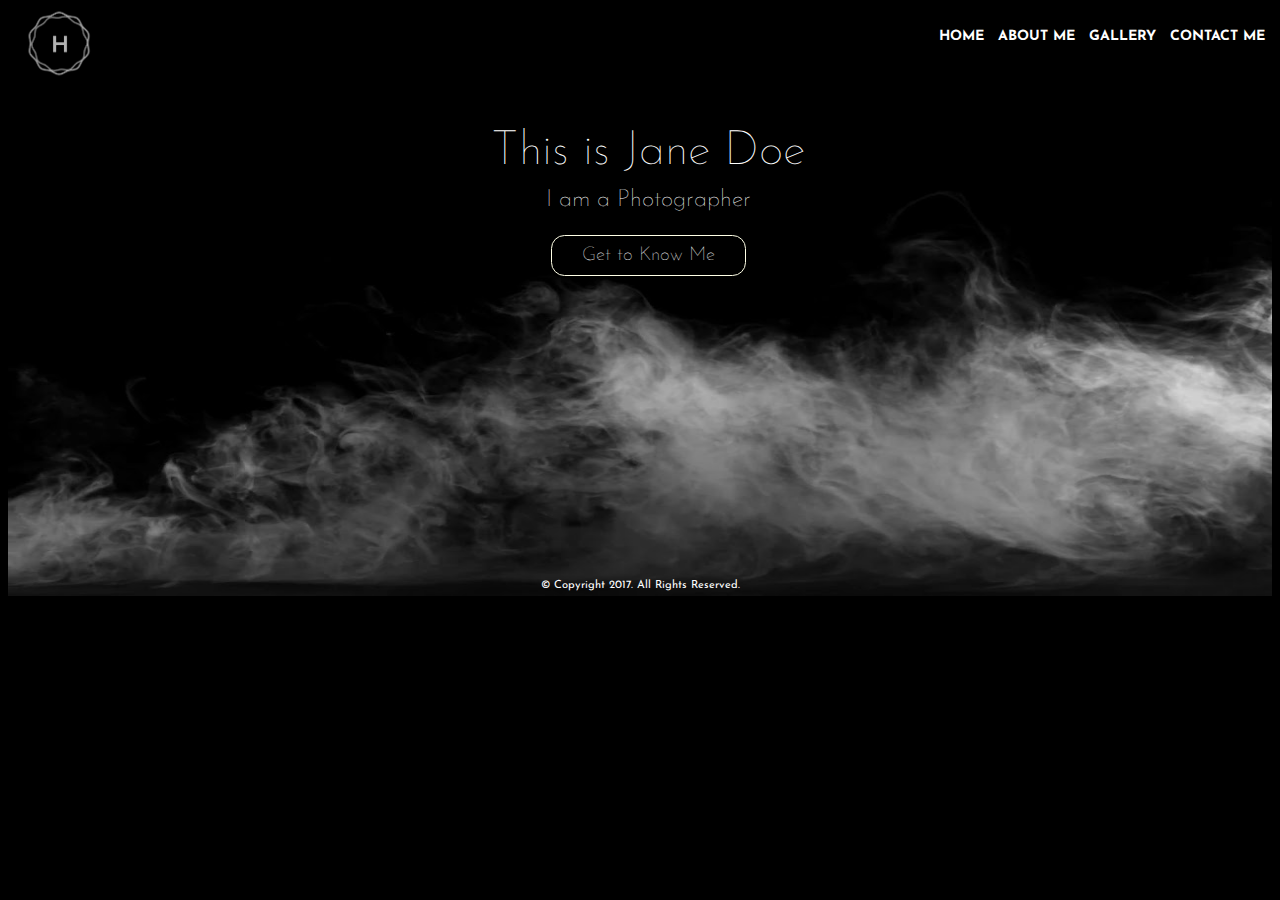
<file: index.html>
<!DOCTYPE html>
<html lang="en">
<head>
	<title>Hanar Sabah</title>
	<meta charset="UTF-8">
	<link rel="stylesheet" href="CSS/style.css">
	<link href="https://fonts.googleapis.com/css?family=Josefin+Sans:100,300,400,600,700" rel="stylesheet">
</head>

<body>
	<header>
		<div id="logo">
		<a href="index.html" class="logo"><img src="Images/logo.png" alt="logo"></a>
		</div>
	</header>
	
	<nav>
		<ul>
			<li><a href="index.html">HOME</a></li>
			<li><a href="about.html">ABOUT ME</a></li>
			<li><a href="gallery.html">GALLERY</a></li>
			<li><a href="contact.html">CONTACT ME</a></li>
		</ul>
	</nav>
	
	
	<main>
	<div id="background">
		<img src="Images/background.jpg" alt="background" class="banner">
	</div>
	
	<div id="main">
	<h1>This is Jane Doe</h1>	
	<h6>I am a Photographer
	
	<br/>
	<br/>
		<a href="about.html" class="mainButton">Get to Know Me</a>
	</h6>
	</div>
	</main>
	
	<footer>
		&copy; Copyright 2017. All Rights Reserved. <br>
	</footer>
	
</body>
</html>
</file>
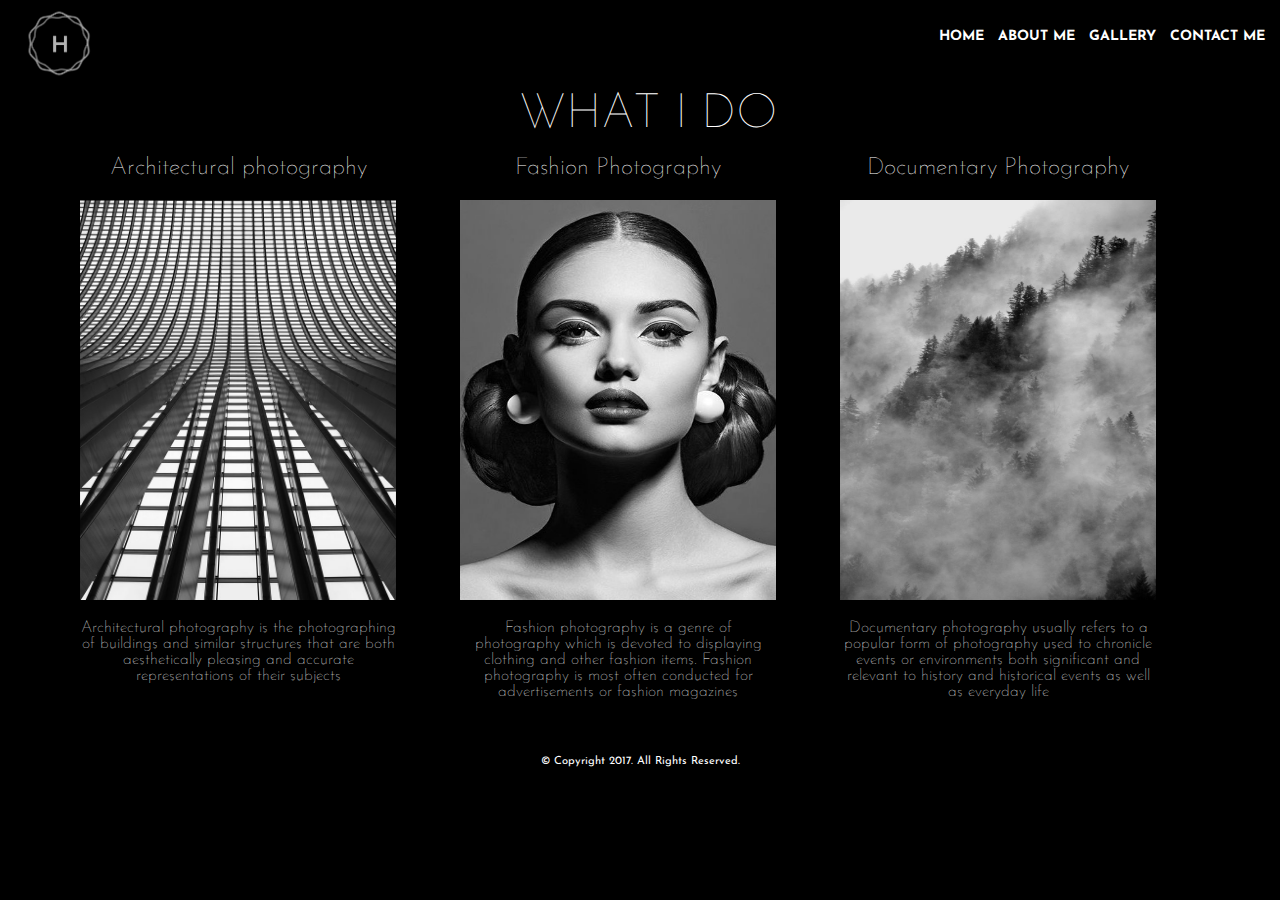
<file: about.html>
<!DOCTYPE html>
<html lang="en">
<head>
	<title>Hanar Sabah</title>
	<meta charset="UTF-8">
	<meta name="viewport" content="width=device-width, initial-scale=1">
	<link rel="stylesheet" href="CSS/style.css">
	<link href="https://fonts.googleapis.com/css?family=Josefin+Sans:100,300,400,600,700" rel="stylesheet">
</head>

<body>
	<header>
		<div id="logo">
		<a href="index.html" class="logo"><img src="Images/logo.png" alt="logo"></a>
		</div>
	</header>
	
	<nav>
		<ul>
			<li><a href="index.html">HOME</a></li>
			<li><a href="about.html">ABOUT ME</a></li>
			<li><a href="gallery.html">GALLERY</a></li>
			<li><a href="contact.html">CONTACT ME</a></li>
		</ul>
	</nav>
	

	<main>
	
		<h1 class="do">WHAT I DO</h1>
		<div id="building"> 
		<div id="three">
		<h2>Architectural photography</h2>
		<img src="Images/building.jpg" alt="building" class="imgs">
		<p>Architectural photography is the photographing of buildings and similar structures
		that are both aesthetically pleasing and accurate representations of their subjects</p>
		</div>
		
		<div id="three">
		<h2>Fashion Photography</h2>
		<img src="Images/fashion.jpg" alt="fashion" class="imgs">
		<p>Fashion photography is a genre of photography which is devoted to displaying clothing and other fashion items.
		Fashion photography is most often conducted for advertisements or fashion magazines</p>
		
		
		</div>
		<div id="three">
		<h2>Documentary Photography</h2>
		<img src="Images/documentary.jpg" alt="doc" class="imgs">
		<p>Documentary photography usually refers to a popular form of photography used to chronicle events or environments 
		both significant and relevant to history and historical events as well as everyday life</p>
		</div>
	   
		</div>
	</main>
	
	<footer>
	<div id="footer">
		&copy; Copyright 2017. All Rights Reserved. <br>
	</div>
	</footer>
	
</body>
</html>
</file>
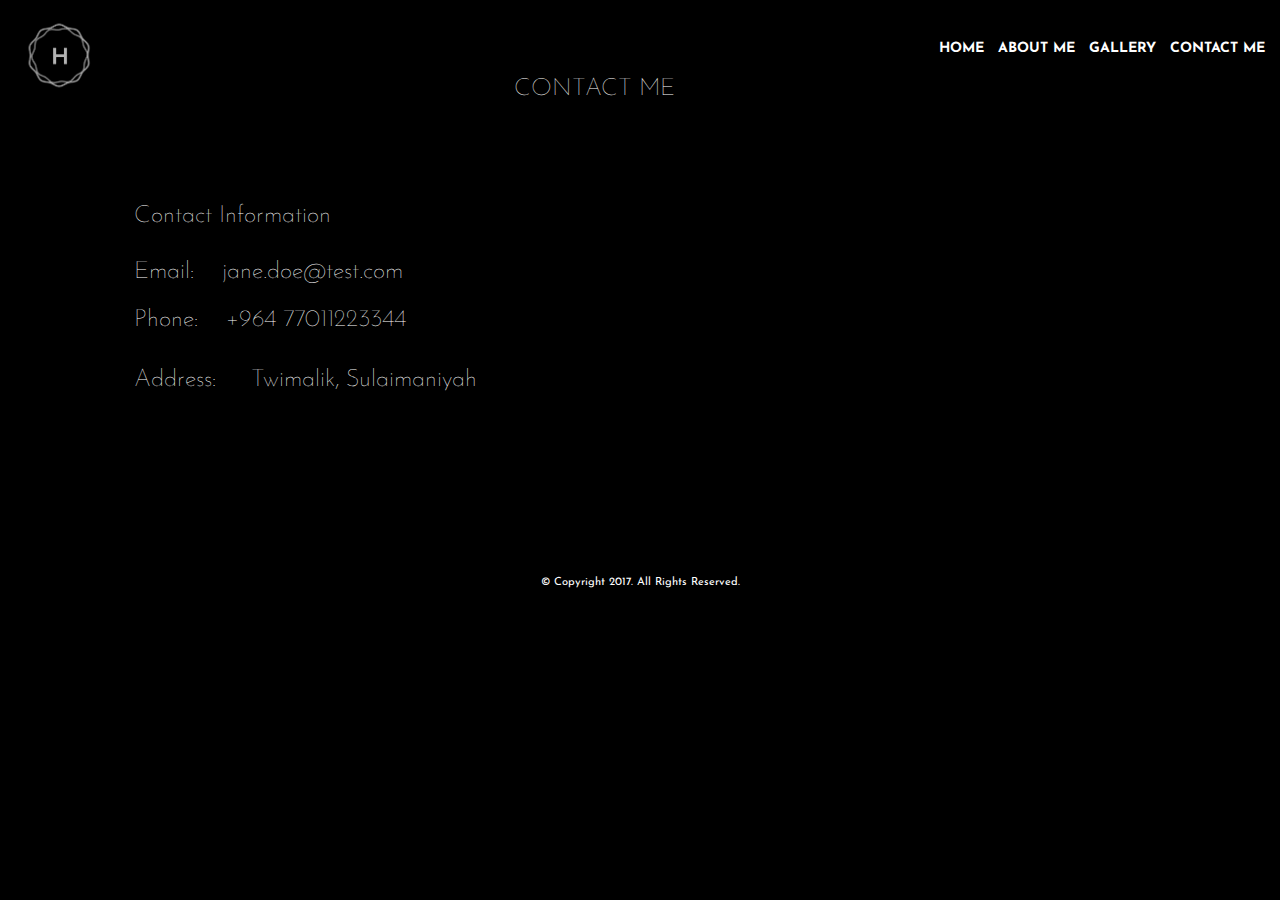
<file: contact.html>
<!DOCTYPE html>
<html lang="en">
<head>
	<title>Hanar Sabah</title>
	<meta charset="UTF-8">
	<meta name="viewport" content="width=device-width, initial-scale=1">
	<link rel="stylesheet" href="CSS/style.css">
	<link href="https://fonts.googleapis.com/css?family=Josefin+Sans:100,300,400,600,700" rel="stylesheet">
</head>

<body>
	<header>
		<div id="logo">
		<a href="index.html" class="logo"><img src="Images/logo.png" alt="logo"></a>
		</div>
	</header>
	
	<nav>
		<ul>
			<li><a href="index.html">HOME</a></li>
			<li><a href="about.html">ABOUT ME</a></li>
			<li><a href="gallery.html">GALLERY</a></li>
			<li><a href="contact.html">CONTACT ME</a></li>
		</ul>
	</nav>
	

	<main>
	<div id="contact">
	<h2 >CONTACT ME</h2>
	
	
	<div id="info">
	<h2>Contact Information</h2>
	<a href="mailto:JaneDoe@test.com">Email: &nbsp; &nbsp;jane.doe@test.com</a><br>
	<a href="tel:11223344">Phone: &nbsp; &nbsp;+964 77011223344</a>
	<p>Address: &nbsp; &nbsp; Twimalik, Sulaimaniyah</p>
	</div>
	
	
	
			
	</main>
	
	<footer>
	<div id="footer">
		&copy; Copyright 2017. All Rights Reserved. <br>
	</div>
	</footer>
	
</body>
</html>
</file>
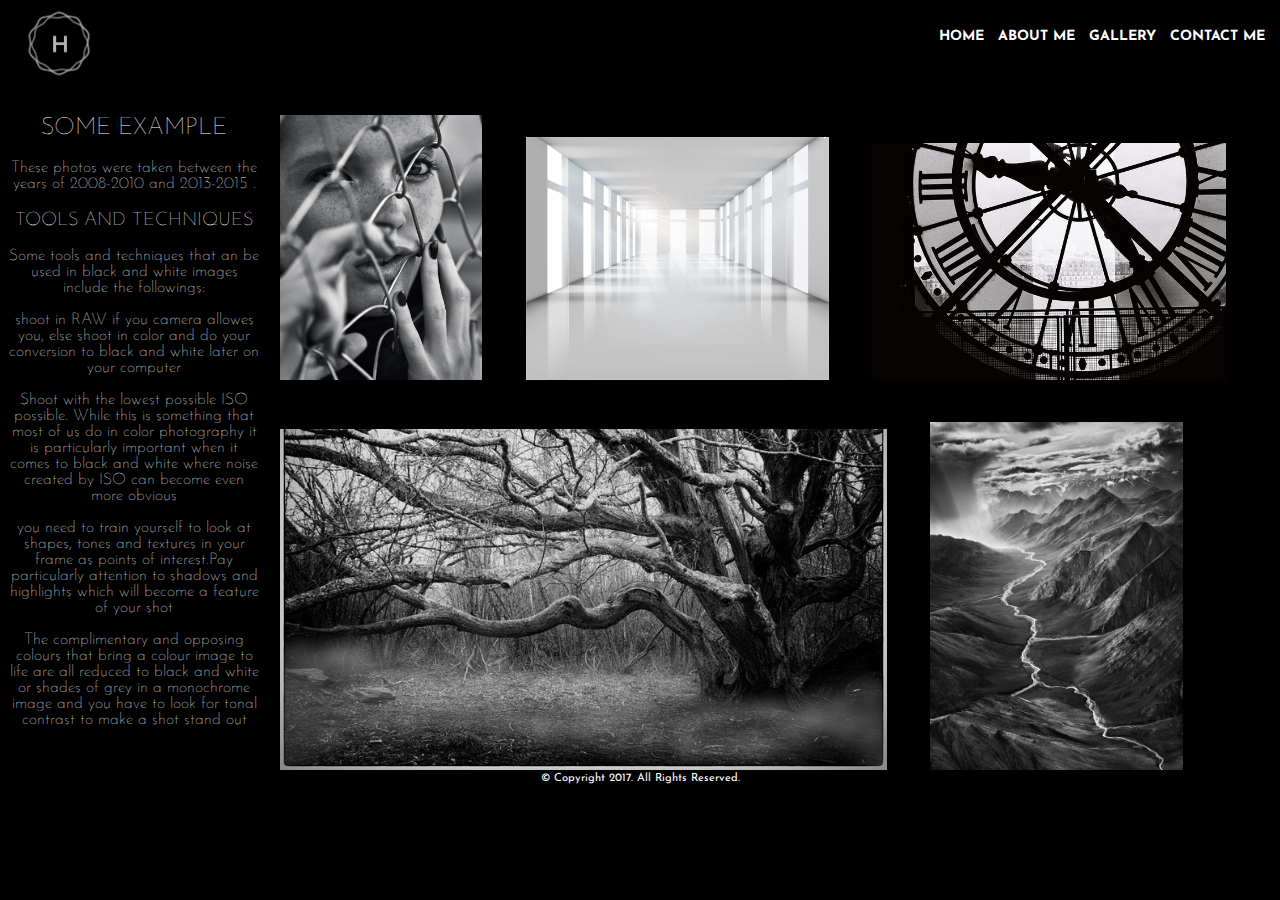
<file: gallery.html>
<!DOCTYPE html>
<html lang="en">
<head>
	<title>Hanar Sabah</title>
	<meta charset="UTF-8">
	<link rel="stylesheet" href="CSS/style.css">
	<link href="https://fonts.googleapis.com/css?family=Josefin+Sans:100,300,400,600,700" rel="stylesheet">
</head>

<body>
	<header>
	<div id="logo">
		<a href="index.html" class="logo"><img src="Images/logo.png" alt="logo"></a>
	</header>
	
	<nav>
		<ul>
			<li><a href="index.html">HOME</a></li>
			<li><a href="about.html">ABOUT ME</a></li>
			<li><a href="gallery.html">GALLERY</a></li>
			<li><a href="contact.html">CONTACT ME</a></li>
		</ul>
	</nav>
	</div>
	
	
	<main>
	
	<div id="all">
		<div id="paragraphs">
		
		<h2>SOME EXAMPLE</h2>
		
		<P>These photos were taken between the years of 2008-2010 and 2013-2015 .</p>
		
		<h3>TOOLS AND TECHNIQUES</h3>
	
		<p>Some tools and techniques that an be used in black and white images include the followings:</p>
		
		<p>shoot in RAW if you camera allowes you, else shoot in color and do your
		conversion to black and white later on your computer</p>
		
		<p>Shoot with the lowest possible ISO possible. While this is something that most of us do in
		color photography it is particularly important when it comes to black and white where
		noise created by ISO can become even more obvious</p>
		
		<p>you need to train yourself to look at shapes, tones and
		textures in your frame as points of interest.Pay particularly
		attention to shadows and highlights which will become a feature of your shot</p>
		
		<p>The complimentary and opposing colours that bring a colour
		image to life are all reduced to black and white or shades of grey
		in a monochrome image and you have to look for tonal contrast to make a shot stand out</p>
		
		</div>
	
		<div id="gallery">
		<img src="Images/ex.jpg" alt="kid" class="kid">
		<img src="Images/ex2.jpg" alt="arch" class="arch">
		<img src="Images/ex1.jpg" alt="clock" class="clock">
		<img src="Images/nature.jpg" alt="nature" class="nature">
		<img src="Images/ex4.jpg" alt="mntn" class="mntn">


		</div>
	
	</div>
	</main>
	
	<footer>
		&copy; Copyright 2017. All Rights Reserved. <br>
	</footer>
	
</body>
</html>
</file>
<file: CSS/style.css>
body
{
	background-color:black;
	font-family: 'Josefin Sans', sans-serif;
}
.logo img
{
	width:100px;
	height:100px;
	opacity:0.7;
}
#logo
{
	width:40%;
	float:left;
	margin-top:-1.0em;
}
nav
{
	font-size:0.88em;
	font-weight:bold;
	width:60%;
	float:right;
}
nav ul
{
	float:right;
	
}
nav ul li 
{
	list-style-type: none;
	float:left;
	padding:0.5em;
	
}
nav ul li a
{
	text-decoration:none;
	color:white;
	
}
nav ul li a:hover 
{
	color:yellow;
	
	
	
}

footer
{
	clear:left;
	color:white;
	font-size:0.7em;
	text-align:center;
	position:relative;
	bottom:20px;
	width:100%;
	
	
	
	
}
#background img
{
	width:100%;
	height:500px;
}
h1
{
	position:absolute;
	top:2em;
	text-align:center;
	width:100%;
	font-weight:30;
	font-size:3em;
	color:white;
}
h6
{
position:absolute;
	top:5.5em;
	text-align:center;
	width:100%;
	font-weight:20;
	font-size:1.5em;
	color:white;
}	
.mainButton
{
	line-height:40px;
	padding:10px 30px;
	border:0.05em solid rgb(255,255,230);
	color:white;
	text-decoration:none;
	font-size:0.8em;
	border-radius:0.7em;
	
	
}
.mainButton:hover
{
	background-color:rgb(255,255,240);
	color:black;
	transition:1s ease all;
	
}
#building
{
		float:left;
		width:100%;
		margin:2.5em;
		height:600px;
}
#three 
{
	width:25%;
	margin-right:2em;
	margin-left:2em;
	float:left;
}
h2
{
	color:white;
	text-align:center;
	font-weight:20;
}
p
{
	color:white;
	text-align:center;
	font-weight:20;

}
.imgs
{
	width:100%;
	height:400px;
}

.do
{
	text-align:center;
	margin-top:-0.1em;
	
}
#learn
{
	float:left;
	margin-left:43%;
	
}
#learn a
{
	line-height:100px;
	padding:10px;
	border:2px solid rgb(255,255,230);
	color:white;
	text-decoration:none;
	font-size:1.1em;
	text-align:center;
	border-radius:12px;
}
#learn a:hover
{
	background-color:white;
	color:black;
	transition:0.7s ease all;
}

#all
{
	width:100%;
	float:left;
}
#paragraphs
{
	width:20%;
	float:left;
	
}
#paragraphs h1
{
	color:white;
	text-align:center;
	font-weight:30;
}
#paragraphs h3
{
	color:white;
	text-align:center;
	font-weight:30;
}
#gallery
{
	width:80%;
	float:right;
}
.kid
{
	width:20%;
	padding:1.2em;
}
.clock
{
	width:35%;
	padding:1.2em;
}
.arch
{
	width:30%;
	padding:1.2em;
}
.nature
{
	width:60%;
	padding:1.2em;
}
.mntn
{
	width:25%;
	padding:1.2em;
}

#contact h2
{
	text-align:left;
	
}
#info
{
	padding:5% 10%;
	text-align:left;
	height:350px;
	
}
#info h2
{
	color:white;
	font-weight:50;
	text-align:left;
}
#info a 
{
	text-decoration:none;
	color:white;
	font-size:1.5em;
	font-weight:50;
	line-height:2em;
}
#info p
{
	text-align:left;
	font-size:1.5em;
}
@media(max-width:1100px){
	
	#all
	{
		width:100%;
		margin:0px;
		padding:0px;
		
	
	}
	#paragraphs{
		width:100%;
		margin:0px;
	}
	#paragraphs p
	{
		display:none;
	}
	#paragraphs h3
	{
		display:none;
		
	}
	#paragraphs h2
	{
		text-align:center;
		width:100%;
		display:block;
		
	}
	#gallery
	{
		width:100%;
		margin:0%;
		padding:0px;
		
	}
	.kid
	{
		width:80%;
		margin-left:7%;
		margin-right:10%;
	}
	.clock
	{
		width:80%;
		margin-left:7%;
		margin-right:10%;
	}
	.arch
	{
		width:80%;
		margin-left:7%;
		margin-right:10%;
	}
	.nature
	{
		width:80%;
		margin-left:7%;
		margin-right:10%;
	}
	.mntn
	{
		width:80%;
		margin-left:7%;
		margin-right:10%;
	}
}
@media(max-width:720px)
{
	body
	{
		width:100%;
		overflow-x:hidden;
		margin:0;
		padding:0;
	}
	main
	{
		width:100%;
		margin:0;
		padding:0;
	}
	#background img
	{
		visibility:hidden;
		height:300px
	}
	#logo
	{
		width:100%;
		text-align:center;
	}
	nav
	{
		width:100%;
		font-size:0.88em;
		font-weight:bold;
		
		
	}
	nav ul
	{
		width:100%;
		
	}
	nav ul li 
	{
		
		width:100%;
		padding:0.5em;
		text-align:center;
		background:grey;
		margin-bottom:15px;
		
	}
	nav ul li a
	{
		text-decoration:none;
		color:white;
	
	}
	h1
	{
	position:absolute;
	top:13em;
	text-align:center;
	width:100%;
	font-weight:30;
	font-size:1.5em;
	color:white;
	
	}
	h6
	{
	position:absolute;
	top:17em;
	text-align:center;
	width:100%;
	font-weight:20;
	font-size:1.2em;
	color:white;
	}	
	#building
	{
		
		width:100%;
		
	}
	#three 
	{
	width:100%;
	margin:0;
	

	}
	.do
	{
	text-align:center;
	margin-top:-1.6em;
	}
	h2
	{
	color:white;
	text-align:center;
	font-weight:20;
	}
	
	p
	{
		display:none;
	}
	.imgs
	{
	
	width:100%;
	
	}
	
	#building
	{
		
		width:100%;
		margin:0em;
		height:1500px;
	}
	#three 
	{
		width:80%;
		margin-right:10%;
		margin-left:10%;
		float:left;
	}
	
	footer
	{
		padding-top:20px;
		border-top:solid 1px white;
	}
	#contact h2
	{
		visibility:hidden;
		
	}
	
	#info
	{
		padding:1% 5%;
		text-align:left;
		height:300px;
		
	}
	#info h2
	{
		visibility:visible;
		color:white;
		font-weight:50;
		text-align:left;
	}
	#info a 
	{
		text-decoration:none;
		color:white;
		font-size:0.7em;
		font-weight:50;
		line-height:2em;
	}
	#info p
	{
		text-align:left;
		font-size:0.7em;
		display:block;
	}
	
		
		
				
}
</file>
